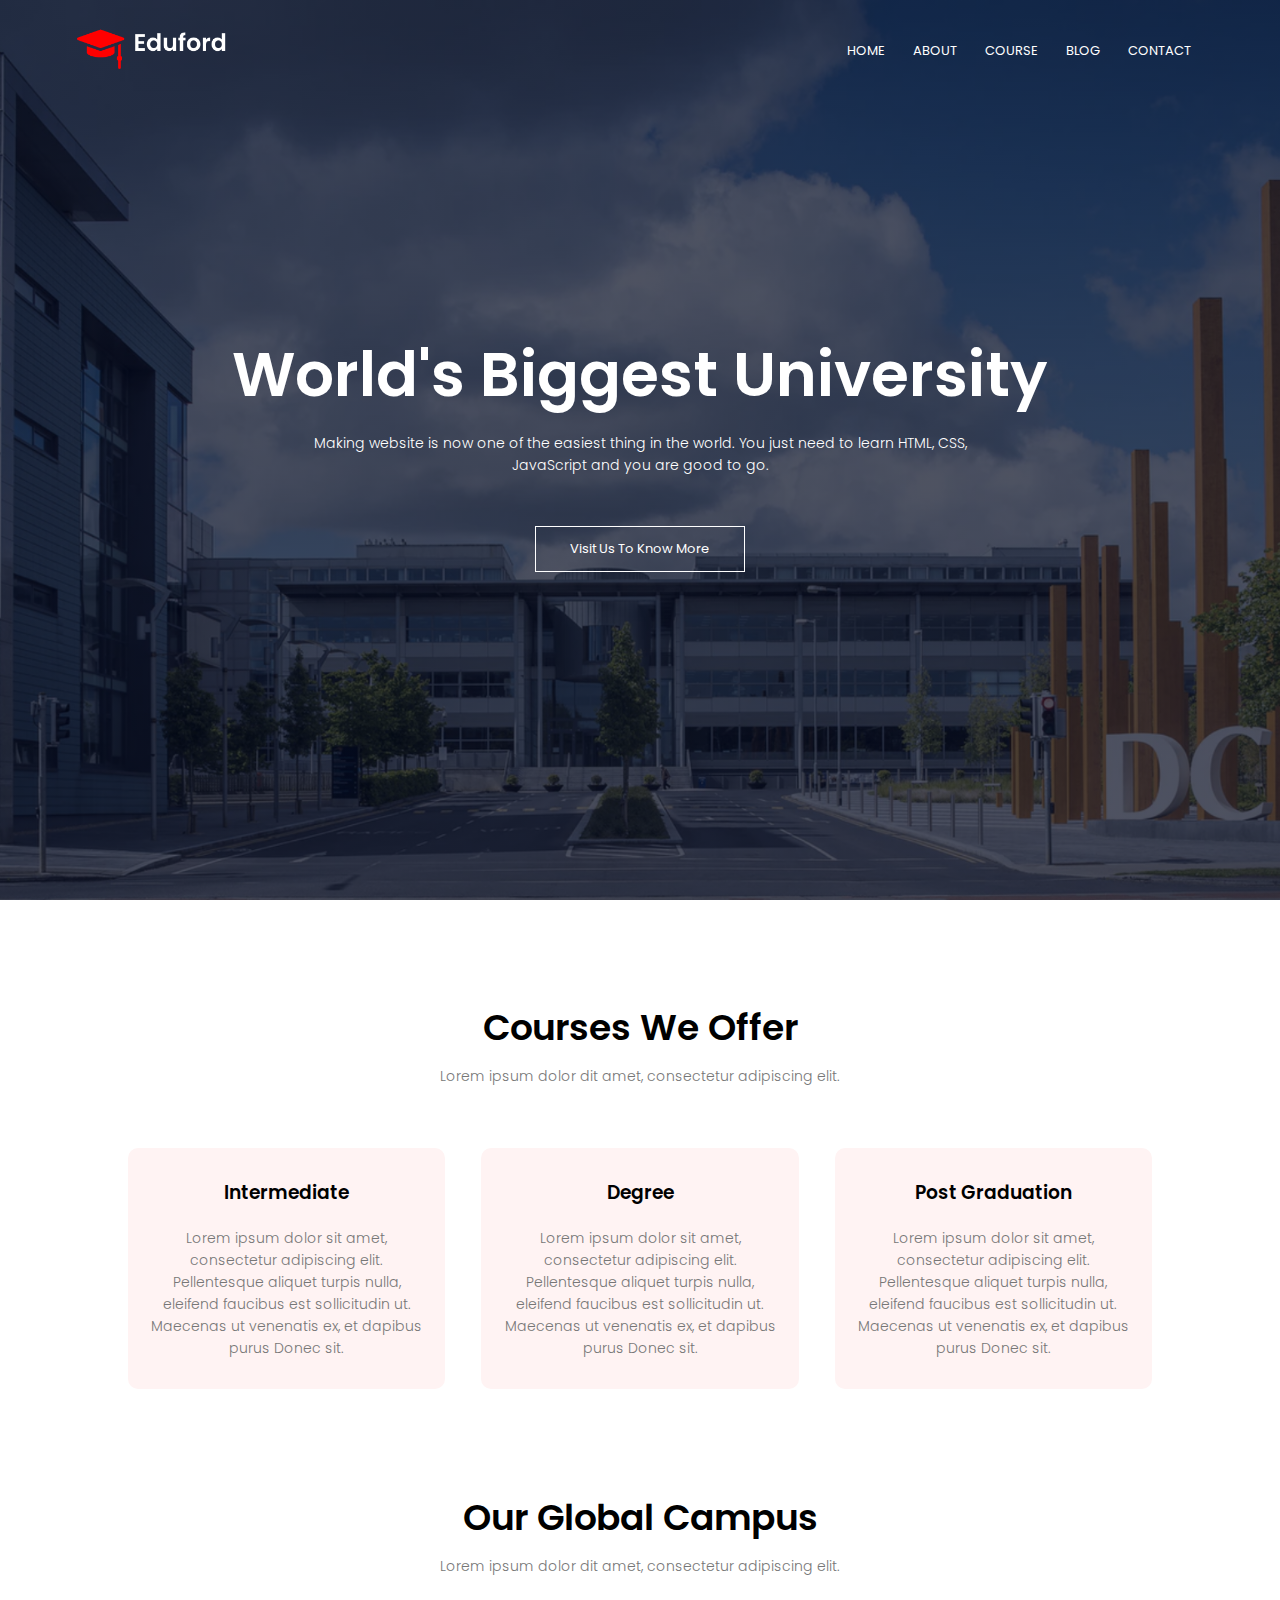
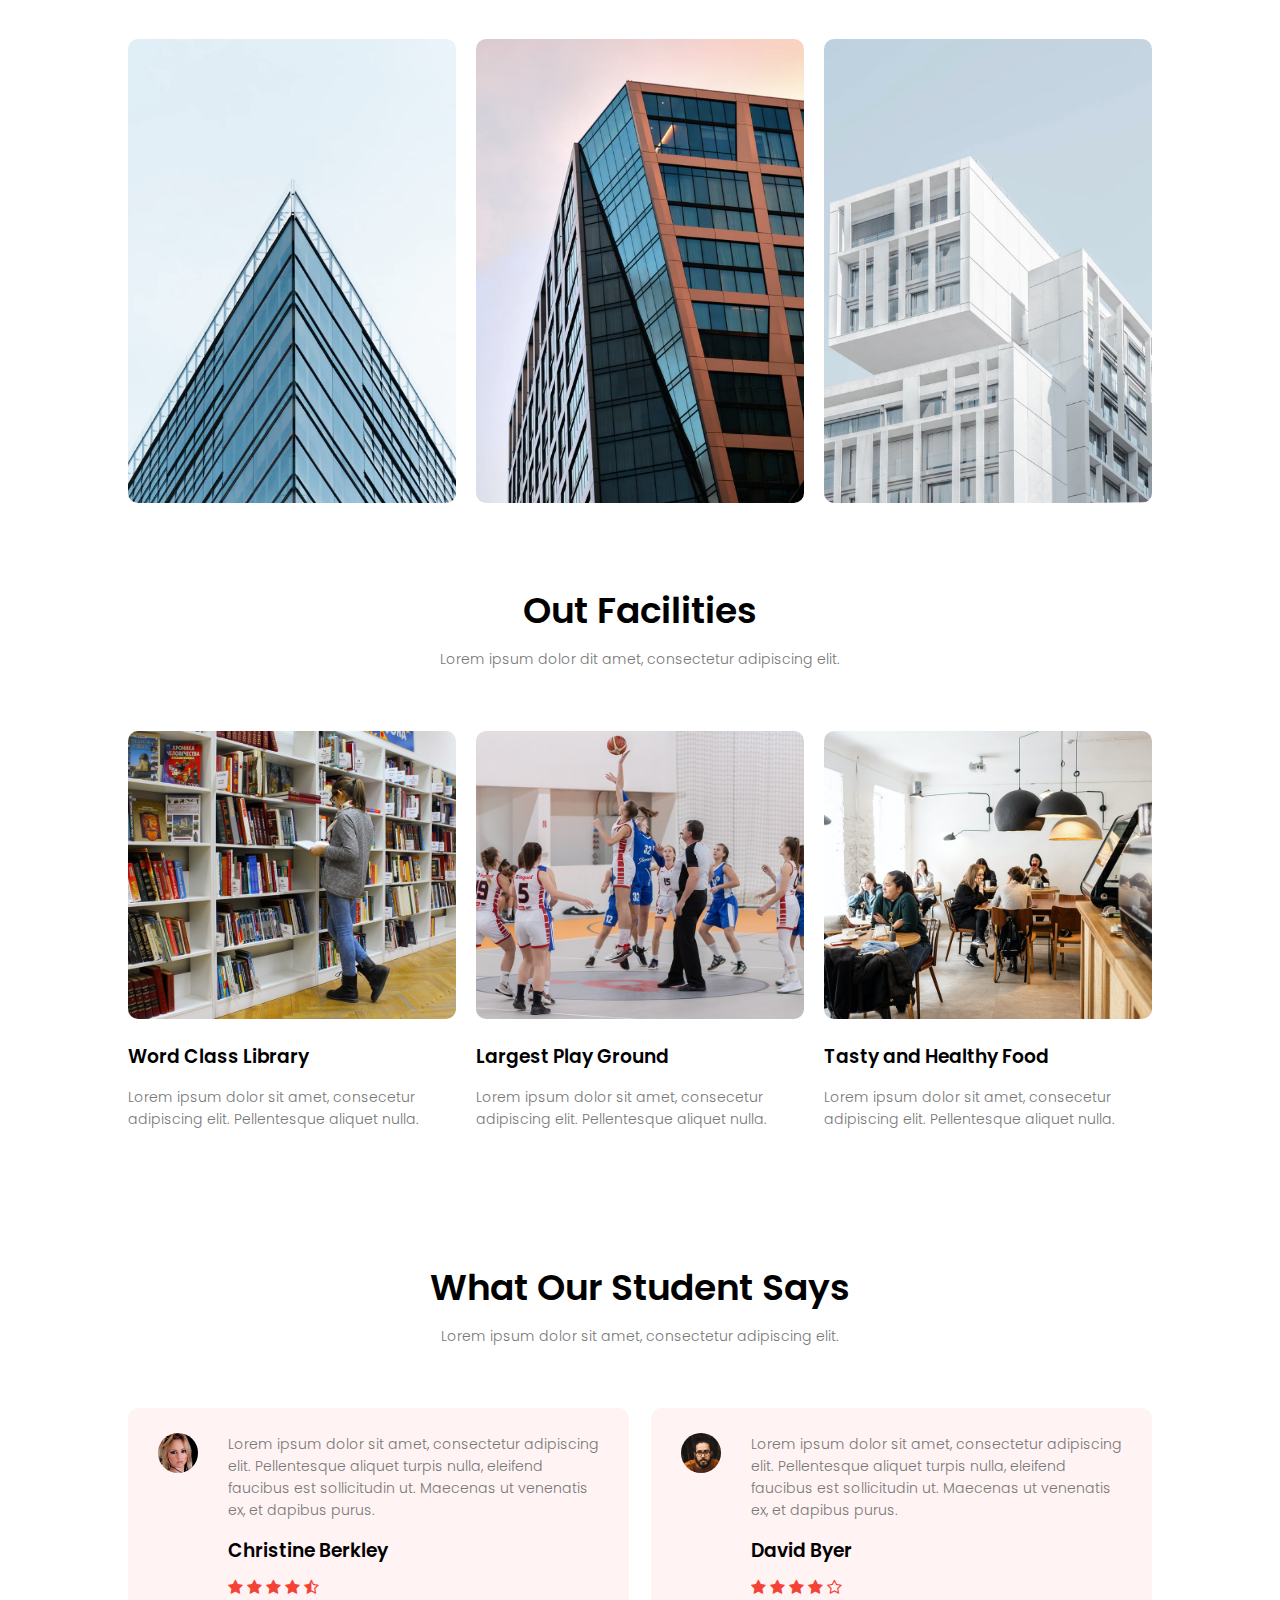
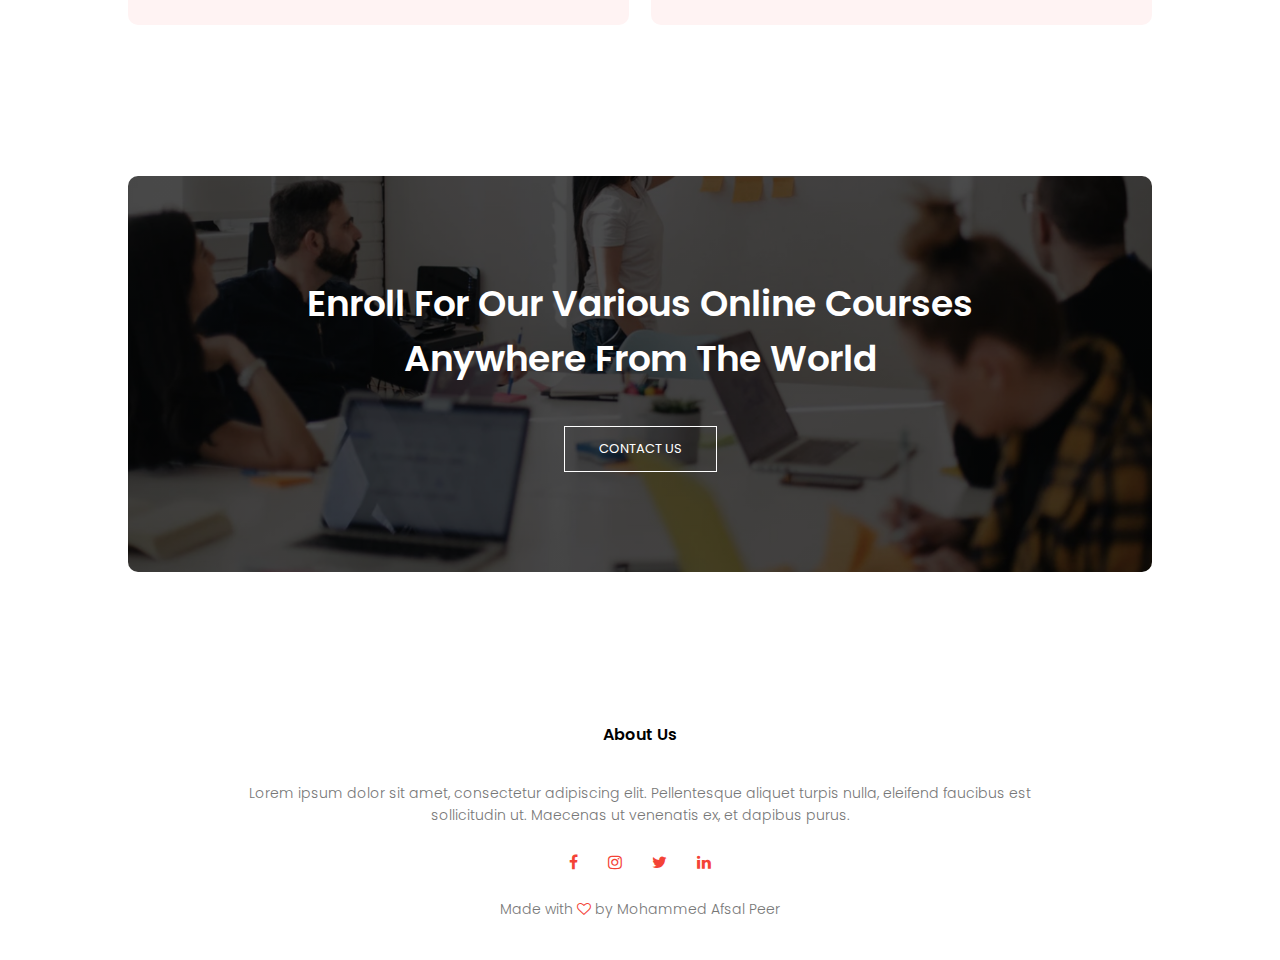
<file: full site/index.html>
<!DOCTYPE html>
<html>
<head>
<meta name="viewport" content="with=device-width, initial-scal=1.0" >
<title>University Website Design </title>
<link rel="stylesheet" type="text/css" href="style.css">
<link rel="preconnect" href="https://fonts.gstatic.com" crossorigin>
<link href="https://fonts.googleapis.com/css2?family=Poppins:wght@200;300;400;600;700&display=swap" rel="stylesheet">
<link rel="stylesheet" href="https://stackpath.bootstrapcdn.com/font-awesome/4.7.0/css/font-awesome.min.css">
</head>
<body>
	<section class="header">
		<nav>
			<a href="index.html"><img src="images/logo.png"> </a>
				<div class="nav-links" id="navLinks">
					<i class="fa fa-times" onclick="hideMenu()"></i>
					<ul>
						<li><a href="index.html">HOME</a></li>
						<li><a href="about.html">ABOUT</a></li>
						<li><a href="course.html">COURSE</a></li>
						<li><a href="blog.html">BLOG</a></li>
						<li><a href="contact.html">CONTACT</a></li>
					</ul>
				</div>
				<i class="fa fa-bars" onclick="showMenu()"></i>
		</nav>

		<div class="text-box">
			<h1>World's Biggest University</h1>
			<p>Making website is now one of the easiest thing in the world.  You just need to learn HTML, CSS, <br>
			JavaScript and you are good to go.</p>
			<a href="" class="hero-btn">Visit Us To Know More</a>
		</div>

	</section>

	<!-------------- Course -------------->

	<section class="course">
		<h1>Courses We Offer</h1>
		<p>Lorem ipsum dolor dit amet, consectetur adipiscing elit.</p>

		<div class="row">
			<div class="course-col">
				<h3>Intermediate</h3>
				<p>Lorem ipsum dolor sit amet, consectetur adipiscing elit.
				Pellentesque aliquet turpis nulla, eleifend faucibus est sollicitudin ut. Maecenas ut
			    venenatis ex, et dapibus purus Donec sit.</p>
			</div>
			<div class="course-col">
				<h3>Degree</h3>
				<p>Lorem ipsum dolor sit amet, consectetur adipiscing elit.
				Pellentesque aliquet turpis nulla, eleifend faucibus est sollicitudin ut. Maecenas ut
			    venenatis ex, et dapibus purus Donec sit.</p>
			</div>
			<div class="course-col">
				<h3>Post Graduation</h3>
				<p>Lorem ipsum dolor sit amet, consectetur adipiscing elit.
				Pellentesque aliquet turpis nulla, eleifend faucibus est sollicitudin ut. Maecenas ut
			    venenatis ex, et dapibus purus Donec sit.</p>
			</div>
		</div>



	</section>

<!---------- campus ---------->

	<section class="campus">
		<h1>Our Global Campus</h1>
	    <p>Lorem ipsum dolor dit amet, consectetur adipiscing elit.</p>

	    <div class="row">
	    	<div class="campus-col">
	    		<img src="images/london.png">
	    		<div class="layer">
	    			<h3>LONDON</h3>
	    		</div>
	    	</div>
	    	<div class="campus-col">
	    		<img src="images/newyork.png">
	    		<div class="layer">
	    			<h3>NEW YORK</h3>
	    		</div>
	    	</div>
	    	<div class="campus-col">
	    		<img src="images/washington.png">
	    		<div class="layer">
	    			<h3>WASHINGTON</h3>
	    		</div>
	    	</div>
	    </div>

	</section>

	<!---------- Facilities ---------->


	<section class="facilities">
		<h1>Out Facilities</h1>
		<p>Lorem ipsum dolor dit amet, consectetur adipiscing elit.</p>

		<div class="row">
			<div class="facilities-col">
				<img src="images/library.png">
				<h3>Word Class Library</h3>
				<p>Lorem ipsum dolor sit amet, consecetur adipiscing elit.
				Pellentesque aliquet nulla.</p>
			</div>
			<div class="facilities-col">
				<img src="images/basketball.png">
				<h3>Largest Play Ground</h3>
				<p>Lorem ipsum dolor sit amet, consecetur adipiscing elit.
				Pellentesque aliquet nulla.</p>
			</div>
			<div class="facilities-col">
				<img src="images/cafeteria.png">
				<h3>Tasty and Healthy Food</h3>
				<p>Lorem ipsum dolor sit amet, consecetur adipiscing elit.
				Pellentesque aliquet nulla.</p>
			</div>
		</div>
	</section>

<!---------- Testimonials ------------>


    <section class="testimonials">
    	<h1>What Our Student Says</h1>
    	<p>Lorem ipsum dolor sit amet, consectetur adipiscing elit.</p>

    	<div class="row">
            <div class="testimonials-col">
    		<img src="images/user1.jpg">
    		<div>
    			<p>Lorem ipsum dolor sit amet, consectetur adipiscing elit. Pellentesque aliquet turpis
    			nulla, eleifend faucibus est sollicitudin ut. Maecenas ut venenatis ex, et dapibus purus.</p>
    		    <h3>Christine Berkley</h3>
    		    <i class="fa fa-star"></i>
    		    <i class="fa fa-star"></i>
    		    <i class="fa fa-star"></i>
    		    <i class="fa fa-star"></i>
    		    <i class="fa fa-star-half-o"></i>
    		</div>
    	</div>
    	<div class="testimonials-col">
    		<img src="images/user2.jpg">
    		<div>
    			<p>Lorem ipsum dolor sit amet, consectetur adipiscing elit. Pellentesque aliquet turpis
    			nulla, eleifend faucibus est sollicitudin ut. Maecenas ut venenatis ex, et dapibus purus.</p>
    		    <h3>David Byer</h3>
    		    <i class="fa fa-star"></i>
    		    <i class="fa fa-star"></i>
    		    <i class="fa fa-star"></i>
    		    <i class="fa fa-star"></i>
    		    <i class="fa fa-star-o"></i>
    		</div>
    	</div>

    	</div>
    </section>



<!---------- Call To Action ---------->


    <section class="cta">
    	<h1>Enroll For Our Various Online Courses <br>Anywhere From The World</h1>
    	<a href="" class="hero-btn">CONTACT US </a>
    </section>



<!---------- Footer ---------->

    <section class="footer">
	<h4>About Us</h4>
	<p>Lorem ipsum dolor sit amet, consectetur adipiscing elit. Pellentesque aliquet turpis
       nulla, eleifend faucibus est <br> sollicitudin ut. Maecenas ut venenatis ex, et dapibus purus.</p>
       <div class="icons">
    		    <i class="fa fa-facebook"></i>
    		    <i class="fa fa-instagram"></i>
    		    <i class="fa fa-twitter"></i>
    		    <i class="fa fa-linkedin"></i>
       </div>
       <p>Made with <i class="fa fa-heart-o"></i> by Mohammed Afsal Peer </p>
    </section>





<!------JavaScript for Toggle Menu------>
<script>
	var navLinks = document.getElementById("navLinks");
    function showMenu(){
		navLinks.style.right = "0";
	}
	function hideMenu(){
		navLinks.style.right = "-200px";
	}

</script>


</body>
</html>
</file>
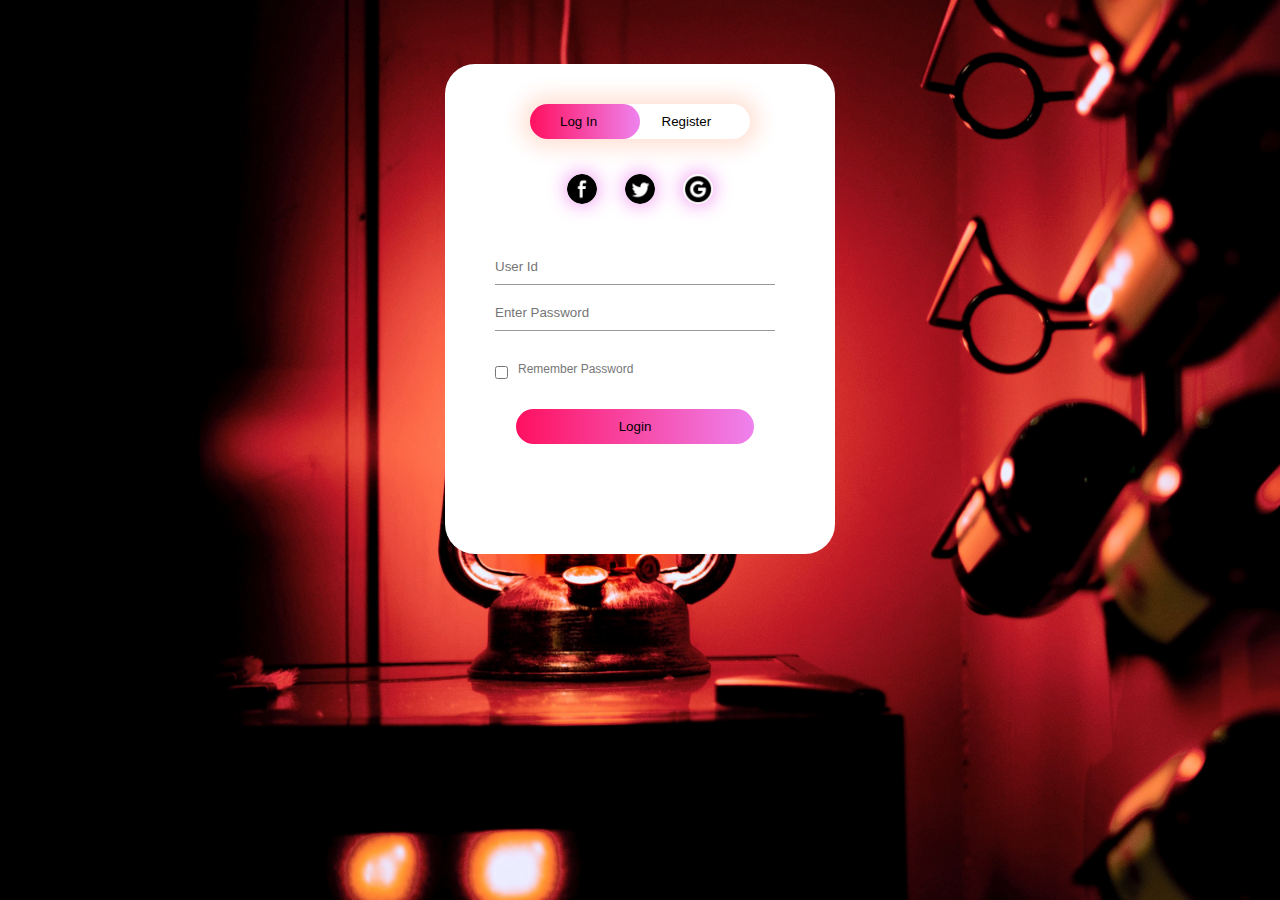
<file: Login/index.html>
<html>
<head>
<title>Login And Registration Form</title>
<link rel="stylesheet" type="text/css" href="style.css" />

</head>

<body>
	<div class="hero">
	<div class="form-box">
	<div class="button-box">
		<div id="btn"></div>
		<button type="button" class="toggle-btn" onclick="Login()"> Log In</button>
		<button type="button" class="toggle-btn" onclick="Register()"> Register </button>
	</div>
	<div class="social-icons">
		<img src="fb.png">
		<img src="tw.png">
		<img src="go.png">
	</div>
	<form id="Login" class="input-group"> 
        <input type="text" class="input-field" placeholder="User Id" required>
        <input type="Password" class="input-field" placeholder="Enter Password" required>
        <input type="checkbox" class="check-box" ><span>Remember Password</span>
        <button type="submit" class="submit-btn"> Login</button>

   	</form>
   	<form id="Register" class="input-group"> 
        <input type="text" class="input-field" placeholder="User Id" required>
        <input type="email" class="input-field" placeholder="Email Id" required>
        <input type="Password" class="input-field" placeholder="Enter Password" required>
        <input type="checkbox" class="check-box" ><span> I agree to the terms and conditions</span>
        <button type="submit" class="submit-btn"> Register</button>

   	</form>
	</div>
	</div>


	<script>

		var x = document.getElementById("Login");
		var y = document.getElementById("Register");
        var z = document.getElementById("btn");

        function Register() 
        {
        	x.style.left = "-400px"
        	y.style.left = "50px";
        	z.style.left = "110px";
        }
         function Login() 
        {
        	x.style.left = "50px"
        	y.style.left = "450px";
        	z.style.left = "0px";
        }
	</script>


	

</body>
</html>
</file>
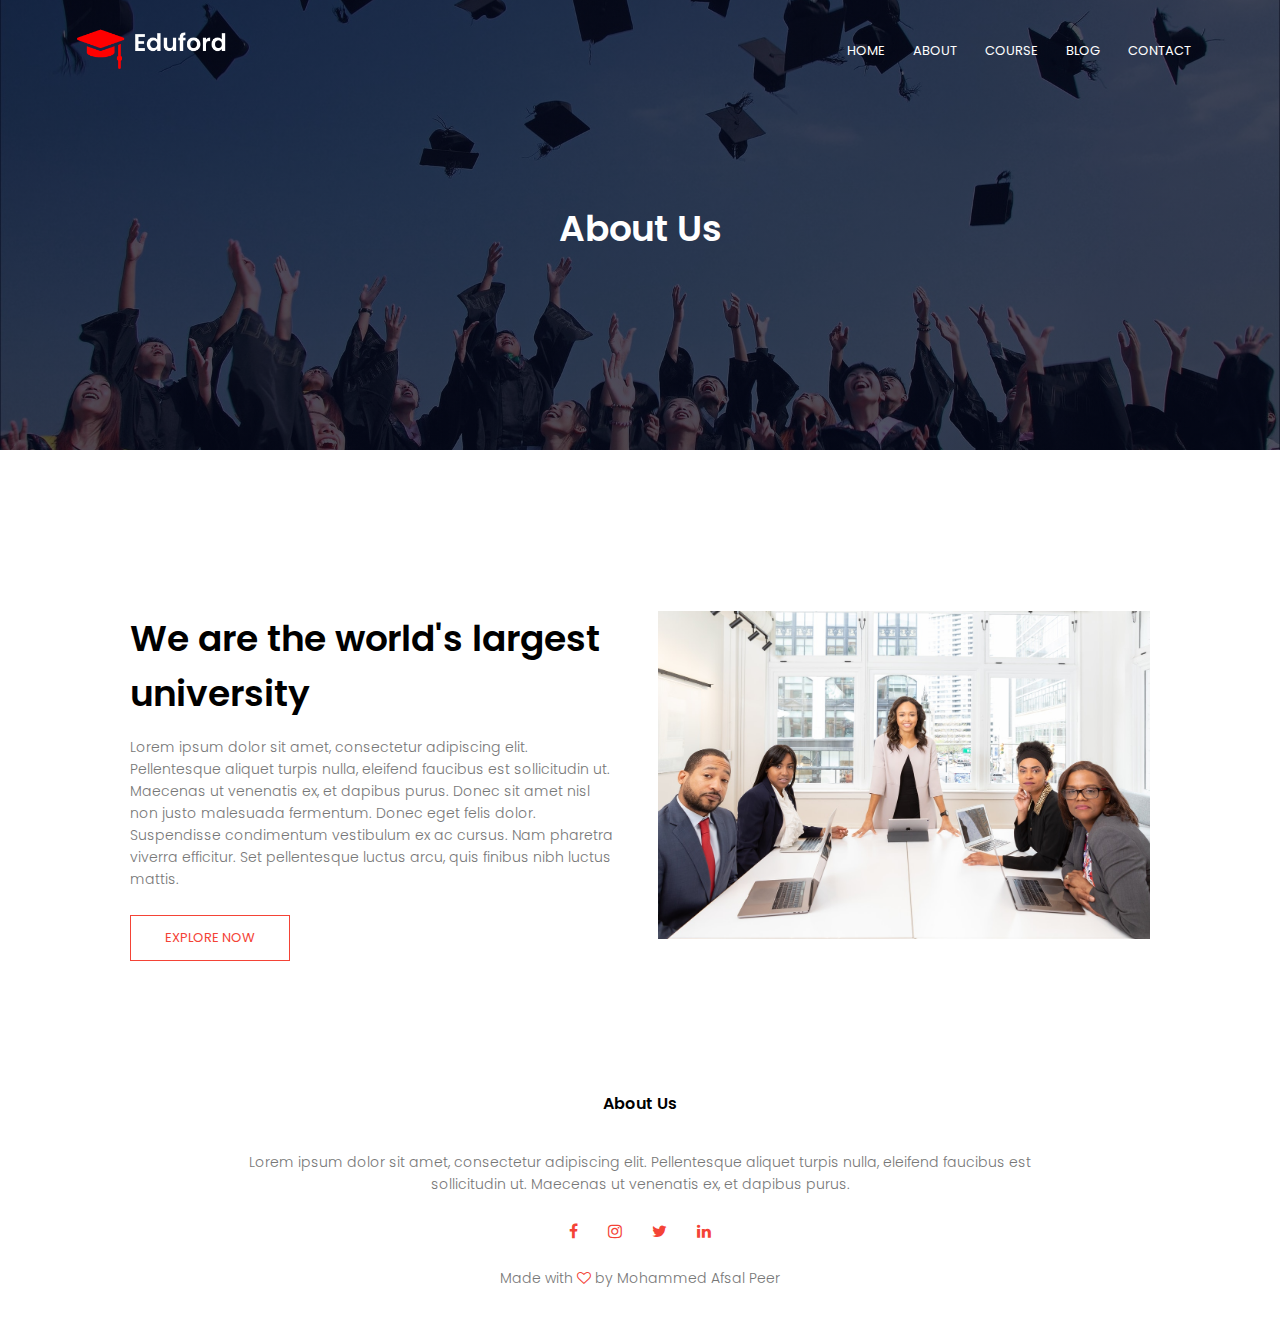
<file: full site/about.html>
<!DOCTYPE html>
<html>
<head>
<meta name="viewport" content="with=device-width, initial-scal=1.0" >
<title>University Website Design </title>
<link rel="stylesheet" type="text/css" href="style.css">
<link rel="preconnect" href="https://fonts.gstatic.com" crossorigin>
<link href="https://fonts.googleapis.com/css2?family=Poppins:wght@200;300;400;600;700&display=swap" rel="stylesheet">
<link rel="stylesheet" href="https://stackpath.bootstrapcdn.com/font-awesome/4.7.0/css/font-awesome.min.css">
</head>
<body>
	<section class="sub-header">
		<nav>
			<a href="index.html"><img src="images/logo.png"> </a>
				<div class="nav-links" id="navLinks">
					<i class="fa fa-times" onclick="hideMenu()"></i>
					<ul>
						<li><a href="index.html">HOME</a></li>
						<li><a href="about.html">ABOUT</a></li>
						<li><a href="course.html">COURSE</a></li>
						<li><a href="blog.html">BLOG</a></li>
						<li><a href="contact.html">CONTACT</a></li>
					</ul>
				</div>
				<i class="fa fa-bars" onclick="showMenu()"></i>
		</nav>

		<h1>About Us</h1>

	</section>

	<!---------- About Us Content --------->

	<section class="about-us">
		<div class="row">
		<div class="about-col">
			<h1>We are the world's largest university</h1>
			<p>Lorem ipsum dolor sit amet, consectetur adipiscing elit. Pellentesque aliquet turpis nulla,
			eleifend faucibus est sollicitudin ut. Maecenas ut venenatis ex, et dapibus purus. Donec sit amet nisl
		    non justo malesuada fermentum. Donec eget felis dolor. Suspendisse condimentum vestibulum ex ac
		cursus. Nam pharetra viverra efficitur. Set pellentesque luctus arcu, quis finibus nibh luctus mattis.</p>
		<a href="" class="hero-btn red-btn">EXPLORE NOW</a>
		</div>
		<div class="about-col">
			<img src="images/about.jpg">
		</div>
	</div>
	</section>


<!---------- Footer ---------->

    <section class="footer">
	<h4>About Us</h4>
	<p>Lorem ipsum dolor sit amet, consectetur adipiscing elit. Pellentesque aliquet turpis
       nulla, eleifend faucibus est <br> sollicitudin ut. Maecenas ut venenatis ex, et dapibus purus.</p>
       <div class="icons">
    		    <i class="fa fa-facebook"></i>
    		    <i class="fa fa-instagram"></i>
    		    <i class="fa fa-twitter"></i>
    		    <i class="fa fa-linkedin"></i>
       </div>
       <p>Made with <i class="fa fa-heart-o"></i> by Mohammed Afsal Peer </p>
    </section>





<!------JavaScript for Toggle Menu------>
<script>
	var navLinks = document.getElementById("navLinks");
    function showMenu(){
		navLinks.style.right = "0";
	}
	function hideMenu(){
		navLinks.style.right = "-200px";
	}

</script>


</body>
</html>
</file>
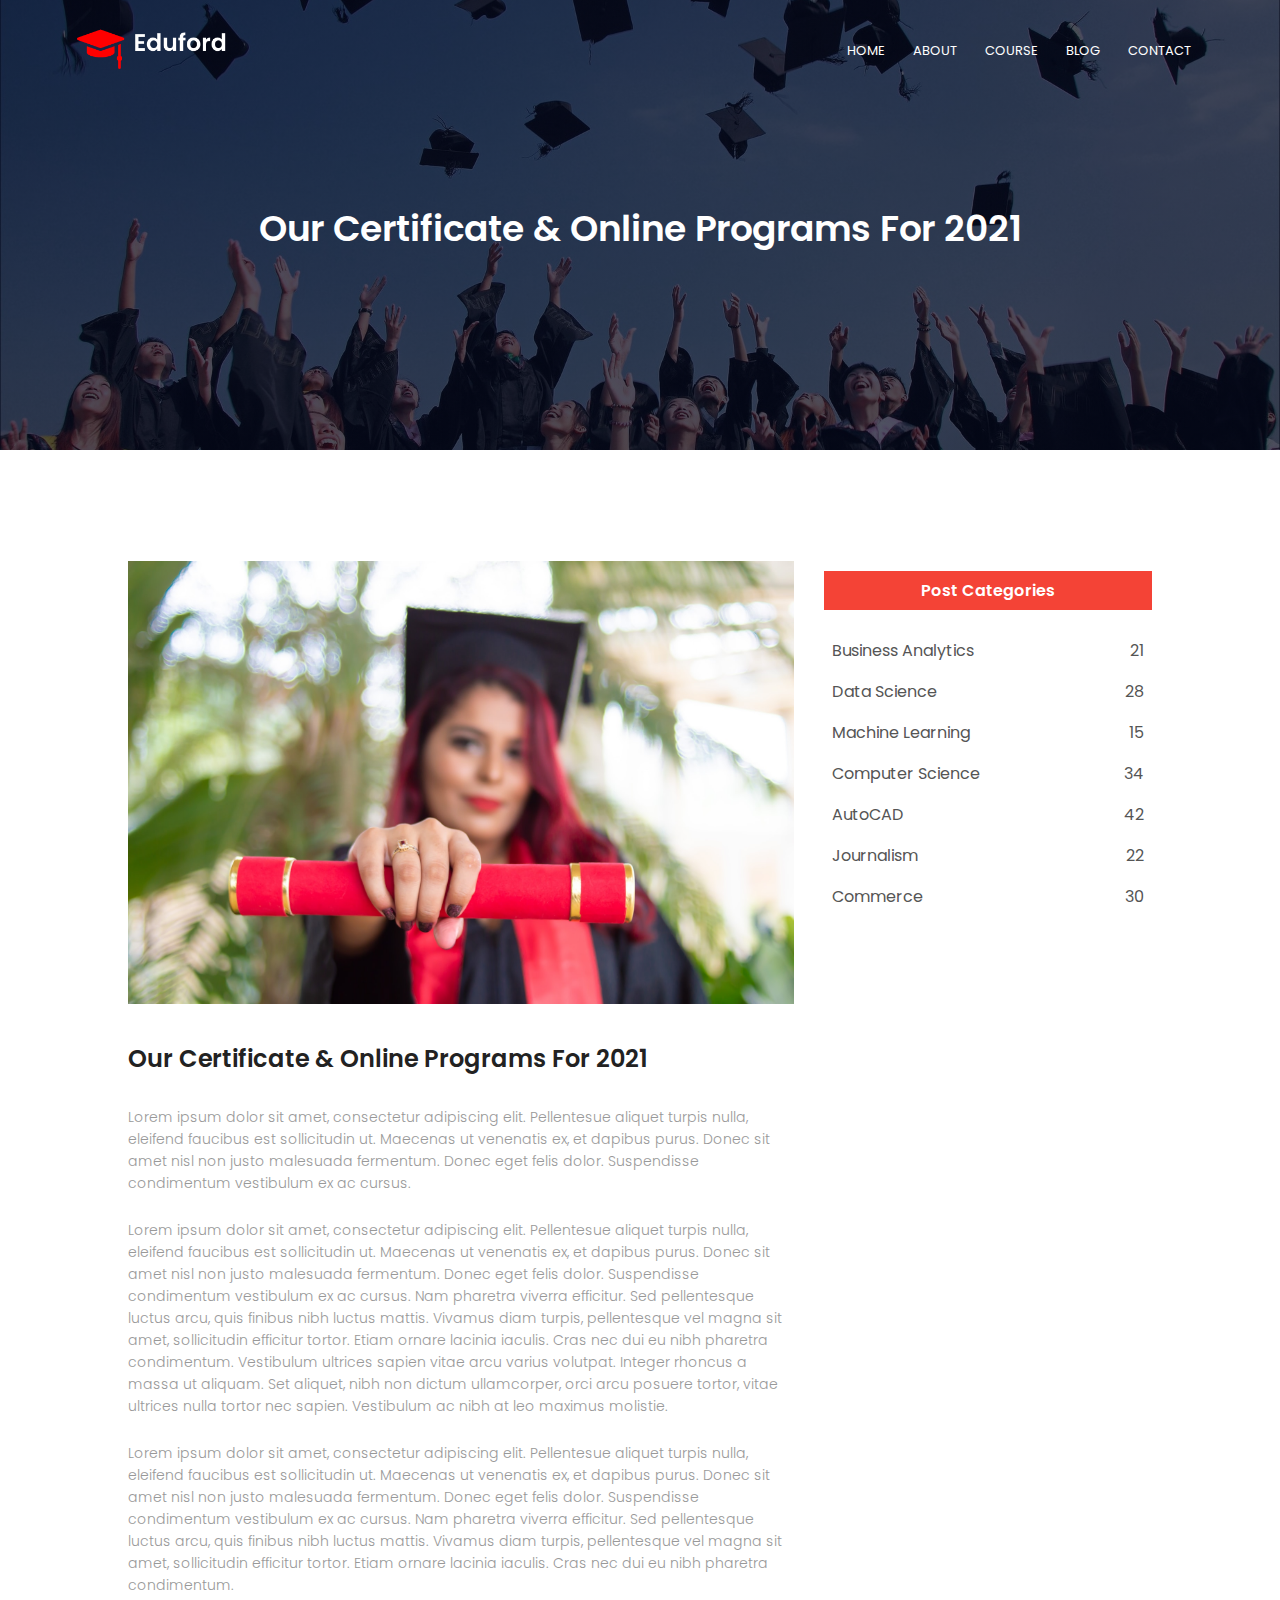
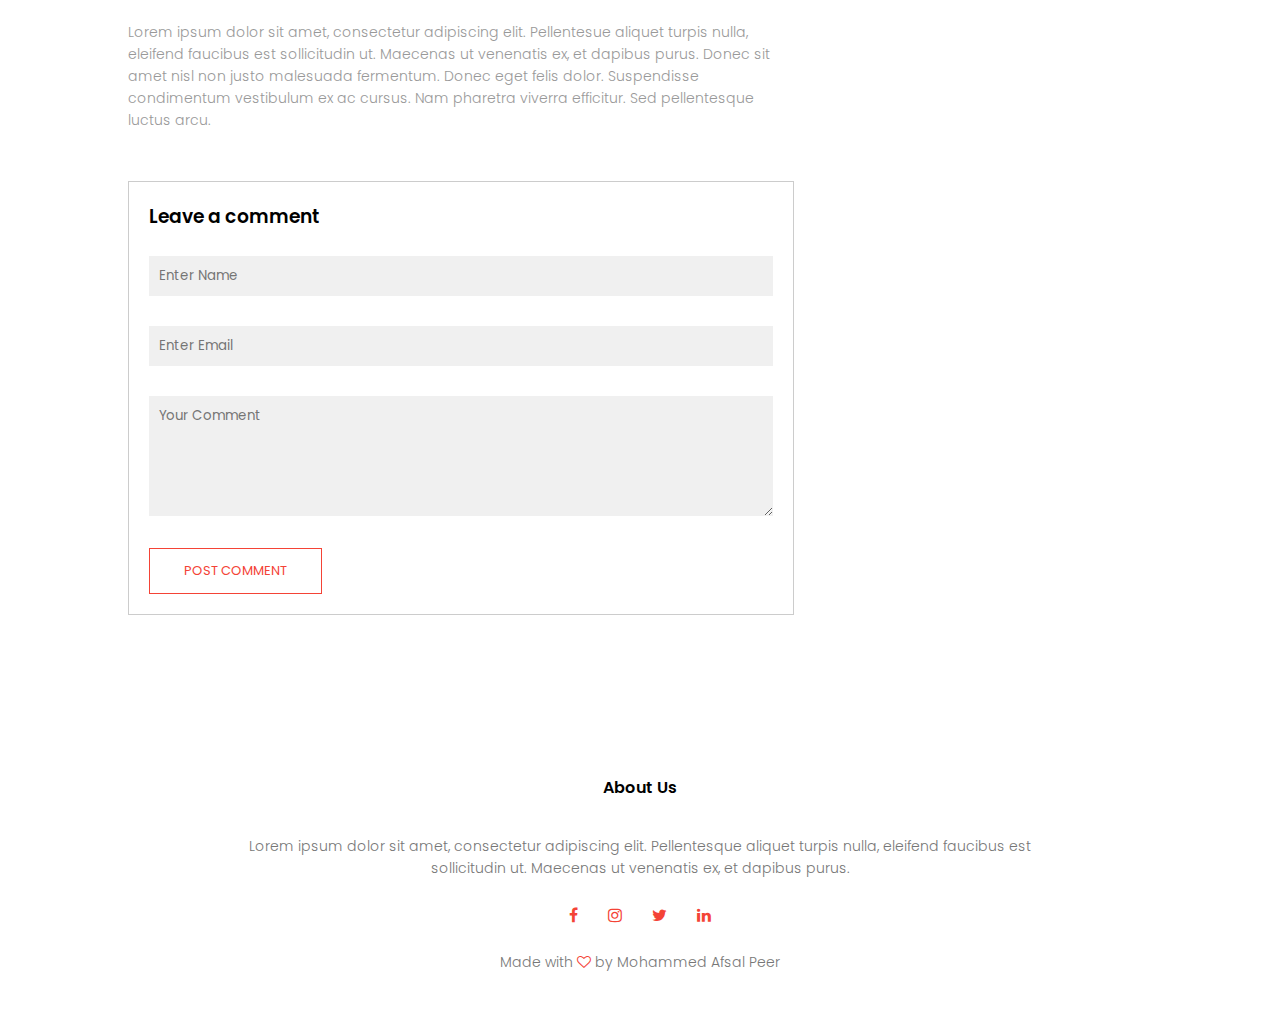
<file: full site/blog.html>
<!DOCTYPE html>
<html>
<head>
<meta name="viewport" content="with=device-width, initial-scal=1.0" >
<title>University Website Design </title>
<link rel="stylesheet" type="text/css" href="style.css">
<link rel="preconnect" href="https://fonts.gstatic.com" crossorigin>
<link href="https://fonts.googleapis.com/css2?family=Poppins:wght@200;300;400;600;700&display=swap" rel="stylesheet">
<link rel="stylesheet" href="https://stackpath.bootstrapcdn.com/font-awesome/4.7.0/css/font-awesome.min.css">
</head>
<body>
	<section class="sub-header">
		<nav>
			<a href="index.html"><img src="images/logo.png"> </a>
				<div class="nav-links" id="navLinks">
					<i class="fa fa-times" onclick="hideMenu()"></i>
					<ul>
						<li><a href="index.html">HOME</a></li>
						<li><a href="about.html">ABOUT</a></li>
						<li><a href="course.html">COURSE</a></li>
						<li><a href="blog.html">BLOG</a></li>
						<li><a href="contact.html">CONTACT</a></li>
					</ul>
				</div>
				<i class="fa fa-bars" onclick="showMenu()"></i>
		</nav>

		<h1>Our Certificate & Online Programs For 2021</h1>

	</section>

	<!---------- Blog Page Content ---------->

	<section class="blog-content">
		<div class="row">
			<div class="blog-left">
				<img src="images/certificate.jpg">
				<h2>Our Certificate & Online Programs For 2021</h2>
				<p>Lorem ipsum dolor sit amet, consectetur adipiscing elit. Pellentesue aliquet turpis nulla,
				eleifend faucibus est sollicitudin ut. Maecenas ut venenatis ex, et dapibus purus. Donec sit amet
			nisl non justo malesuada fermentum. Donec eget felis dolor.  Suspendisse condimentum vestibulum
		ex ac cursus.</p>
	<br>
		<p>Lorem ipsum dolor sit amet, consectetur adipiscing elit. Pellentesue aliquet turpis nulla,
		   eleifend faucibus est sollicitudin ut. Maecenas ut venenatis ex, et dapibus purus. Donec sit amet
		   nisl non justo malesuada fermentum. Donec eget felis dolor.  Suspendisse condimentum vestibulum
		   ex ac cursus. Nam pharetra viverra efficitur. Sed pellentesque luctus arcu, quis finibus nibh luctus mattis. Vivamus diam turpis, pellentesque vel magna sit amet, sollicitudin efficitur tortor.
           Etiam ornare lacinia iaculis. Cras nec dui eu nibh pharetra condimentum. Vestibulum ultrices sapien vitae arcu varius volutpat. Integer rhoncus a massa ut aliquam. Set aliquet, nibh non dictum ullamcorper,
           orci arcu posuere tortor, vitae ultrices nulla tortor nec sapien. Vestibulum ac nibh at leo maximus molistie.</p>

    <br>
           <p>Lorem ipsum dolor sit amet, consectetur adipiscing elit. Pellentesue aliquet turpis nulla,
			  eleifend faucibus est sollicitudin ut. Maecenas ut venenatis ex, et dapibus purus. Donec sit amet
			  nisl non justo malesuada fermentum. Donec eget felis dolor.  Suspendisse condimentum vestibulum
		      ex ac cursus. Nam pharetra viverra efficitur. Sed pellentesque luctus arcu, quis finibus nibh luctus mattis. Vivamus diam turpis, pellentesque vel magna sit amet, sollicitudin efficitur tortor. 
	          Etiam ornare lacinia iaculis. Cras nec dui eu nibh pharetra condimentum.</p>
	<br>
	       <p>Lorem ipsum dolor sit amet, consectetur adipiscing elit. Pellentesue aliquet turpis nulla,
		   eleifend faucibus est sollicitudin ut. Maecenas ut venenatis ex, et dapibus purus. Donec sit amet
		   nisl non justo malesuada fermentum. Donec eget felis dolor.  Suspendisse condimentum vestibulum
		   ex ac cursus. Nam pharetra viverra efficitur. Sed pellentesque luctus arcu.</p>




		   <div class="comment-box">
		   	
		   	<h3>Leave a comment</h3>

		   	<form class="comment-form">
		   		<input type="text" placeholder="Enter Name">
		   		<input type="email" placeholder="Enter Email">
		   		<textarea rows="5" placeholder="Your Comment"></textarea>
		   		<button type="submit" class="hero-btn red-btn">POST COMMENT</button>

		   	</form>

		   </div>





			</div>
			<div class="blog-right">
				<h3>Post Categories</h3>
				<div>
					<span>Business Analytics</span>
					<span>21</span>
				</div>
				<div>
					<span>Data Science</span>
					<span>28</span>
				</div>
				<div>
					<span>Machine Learning</span>
					<span>15</span>
				</div>
				<div>
					<span>Computer Science</span>
					<span>34</span>
				</div>
				<div>
					<span>AutoCAD</span>
					<span>42</span>
				</div>
				<div>
					<span>Journalism</span>
					<span>22</span>
				</div>
				<div>
					<span>Commerce</span>
					<span>30</span>
				</div>
			

			</div>
		</div>
	</section>
     

<!---------- Footer ---------->

    <section class="footer">
	<h4>About Us</h4>
	<p>Lorem ipsum dolor sit amet, consectetur adipiscing elit. Pellentesque aliquet turpis
       nulla, eleifend faucibus est <br> sollicitudin ut. Maecenas ut venenatis ex, et dapibus purus.</p>
       <div class="icons">
    		    <i class="fa fa-facebook"></i>
    		    <i class="fa fa-instagram"></i>
    		    <i class="fa fa-twitter"></i>
    		    <i class="fa fa-linkedin"></i>
       </div>
       <p>Made with <i class="fa fa-heart-o"></i> by Mohammed Afsal Peer </p>
    </section>





<!------JavaScript for Toggle Menu------>
<script>
	var navLinks = document.getElementById("navLinks");
    function showMenu(){
		navLinks.style.right = "0";
	}
	function hideMenu(){
		navLinks.style.right = "-200px";
	}

</script>


</body>
</html>
</file>
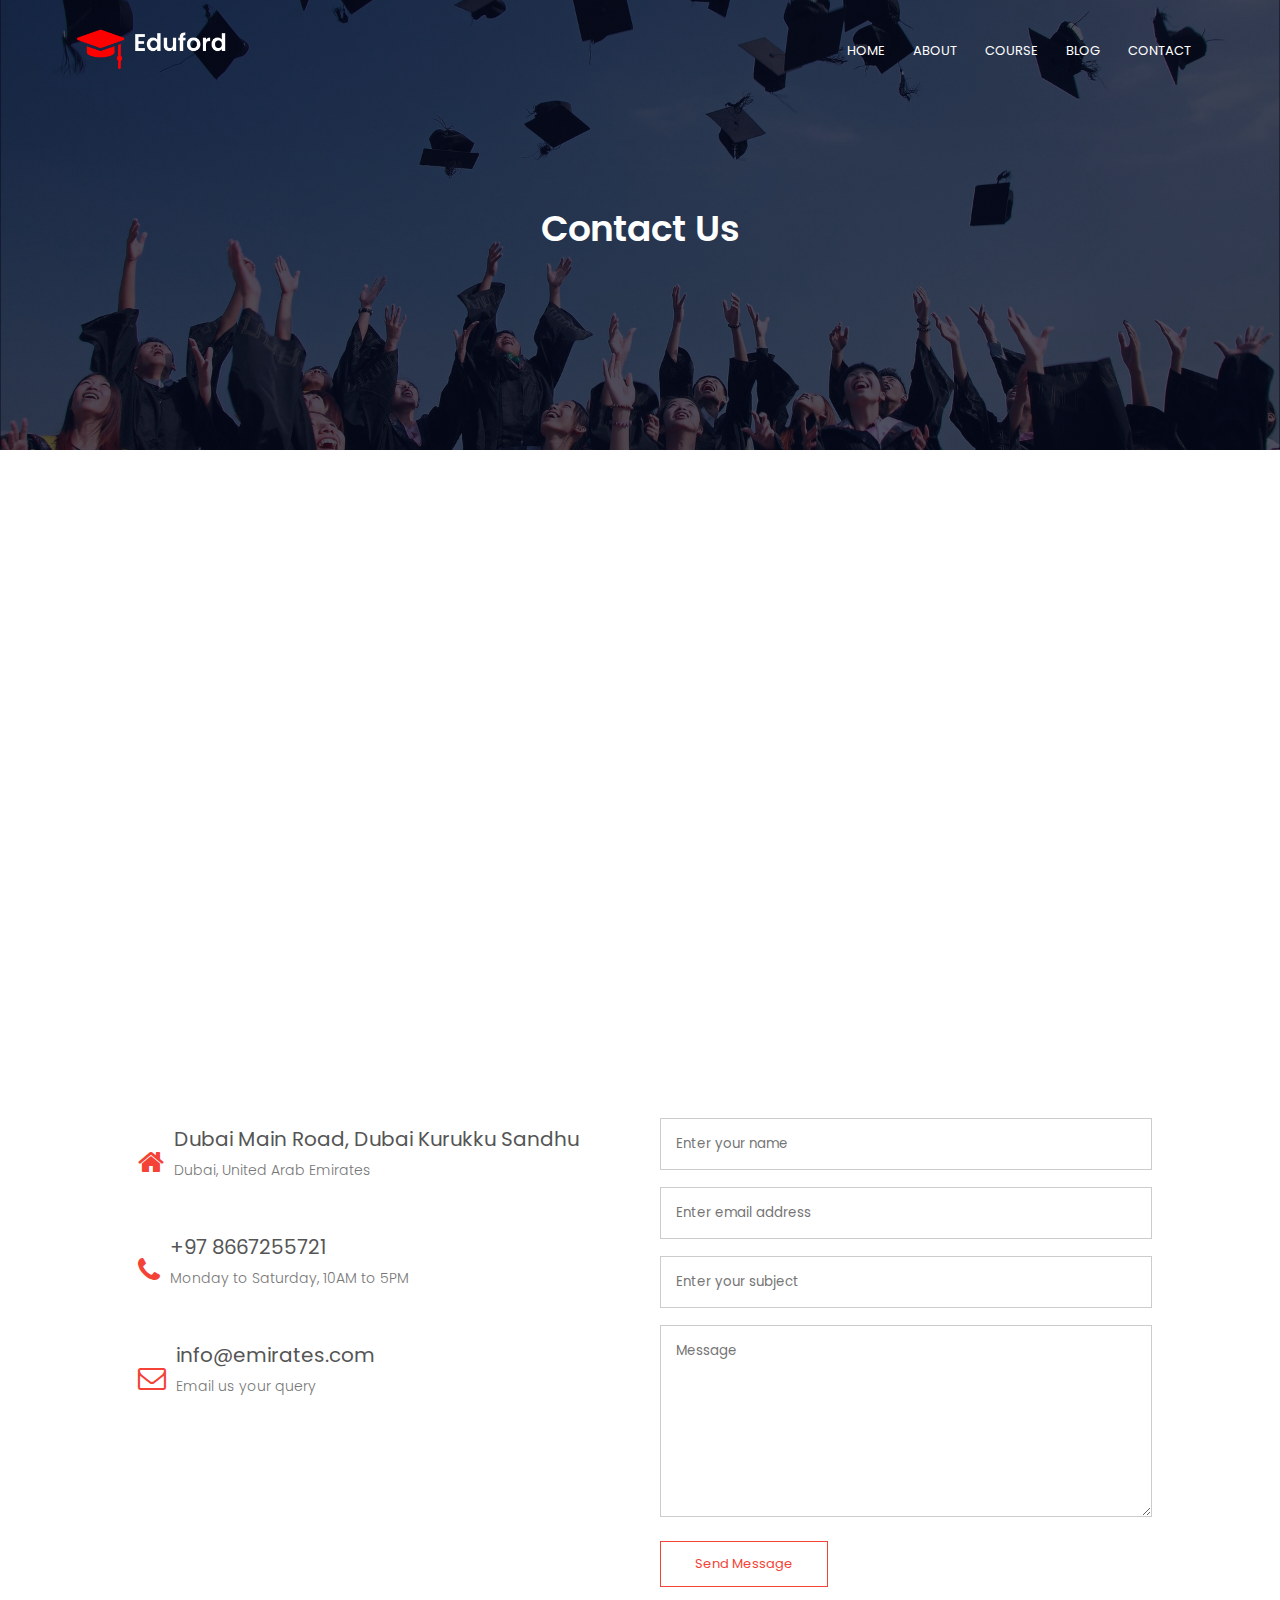
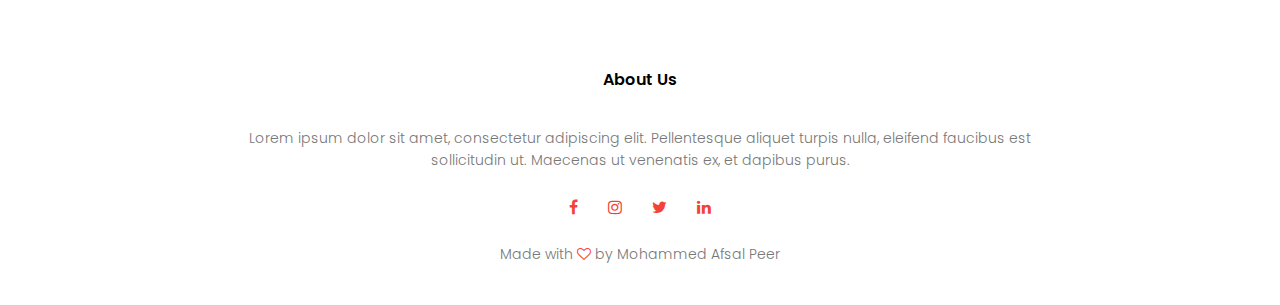
<file: full site/contact.html>
<!DOCTYPE html>
<html>
<head>
<meta name="viewport" content="with=device-width, initial-scal=1.0" >
<title>University Website Design </title>
<link rel="stylesheet" type="text/css" href="style.css">
<link rel="preconnect" href="https://fonts.gstatic.com" crossorigin>
<link href="https://fonts.googleapis.com/css2?family=Poppins:wght@200;300;400;600;700&display=swap" rel="stylesheet">
<link rel="stylesheet" href="https://stackpath.bootstrapcdn.com/font-awesome/4.7.0/css/font-awesome.min.css">
</head>
<body>
	<section class="sub-header">
		<nav>
			<a href="index.html"><img src="images/logo.png"> </a>
				<div class="nav-links" id="navLinks">
					<i class="fa fa-times" onclick="hideMenu()"></i>
					<ul>
						<li><a href="index.html">HOME</a></li>
						<li><a href="about.html">ABOUT</a></li>
						<li><a href="course.html">COURSE</a></li>
						<li><a href="blog.html">BLOG</a></li>
						<li><a href="contact.html">CONTACT</a></li>
					</ul>
				</div>
				<i class="fa fa-bars" onclick="showMenu()"></i>
		</nav>

		<h1>Contact Us</h1>

	</section>

	<!---------- contact us --------->

	<section class="location">

		<iframe src="https://www.google.com/maps/embed?pb=!1m18!1m12!1m3!1d462560.3011875195!2d54.947549111366534!3d25.076381470880168!2m3!1f0!2f0!3f0!3m2!1i1024!2i768!4f13.1!3m3!1m2!1s0x3e5f43496ad9c645%3A0xbde66e5084295162!2sDubai%20-%20United%20Arab%20Emirates!5e0!3m2!1sen!2sin!4v1627402782420!5m2!1sen!2sin" width="600" height="450" style="border:0;" allowfullscreen="" loading="lazy"></iframe>

	</section>

	<section class="contact-us">
		
		<div class="row">
			<div class="contact-col">
				<div>
					<i class="fa fa-home"></i>
					<span>
						<h5>Dubai Main Road, Dubai Kurukku Sandhu</h5>
						<p>Dubai,  United Arab Emirates</p>
					</span>
				</div>
				<div>
					<i class="fa fa-phone"></i>
					<span>
						<h5>+97 8667255721</h5>
						<p>Monday to Saturday, 10AM to 5PM</p>
					</span>
				</div>
				<div>
					<i class="fa fa-envelope-o"></i>
					<span>
						<h5>info@emirates.com</h5>
						<p>Email us your query</p>
					</span>
				</div>
			</div>
			<div class="contact-col">

				<form action="form-handler.php" method="post">
					<input type="text" name="name" placeholder="Enter your name" required>
					<input type="email" name="email" placeholder="Enter email address" required>
					<input type="text" name="subject" placeholder="Enter your subject" required>
					<textarea rows="8" name="message" placeholder="Message" required></textarea>
					<button type="submit" class="hero-btn red-btn">Send Message</button>
				</form>
				

			</div>
		</div>

	</section>

	


<!---------- Footer ---------->

    <section class="footer">
	<h4>About Us</h4>
	<p>Lorem ipsum dolor sit amet, consectetur adipiscing elit. Pellentesque aliquet turpis
       nulla, eleifend faucibus est <br> sollicitudin ut. Maecenas ut venenatis ex, et dapibus purus.</p>
       <div class="icons">
    		    <i class="fa fa-facebook"></i>
    		    <i class="fa fa-instagram"></i>
    		    <i class="fa fa-twitter"></i>
    		    <i class="fa fa-linkedin"></i>
       </div>
       <p>Made with <i class="fa fa-heart-o"></i> by Mohammed Afsal Peer </p>
    </section>





<!------JavaScript for Toggle Menu------>
<script>
	var navLinks = document.getElementById("navLinks");
    function showMenu(){
		navLinks.style.right = "0";
	}
	function hideMenu(){
		navLinks.style.right = "-200px";
	}

</script>


</body>
</html>
</file>
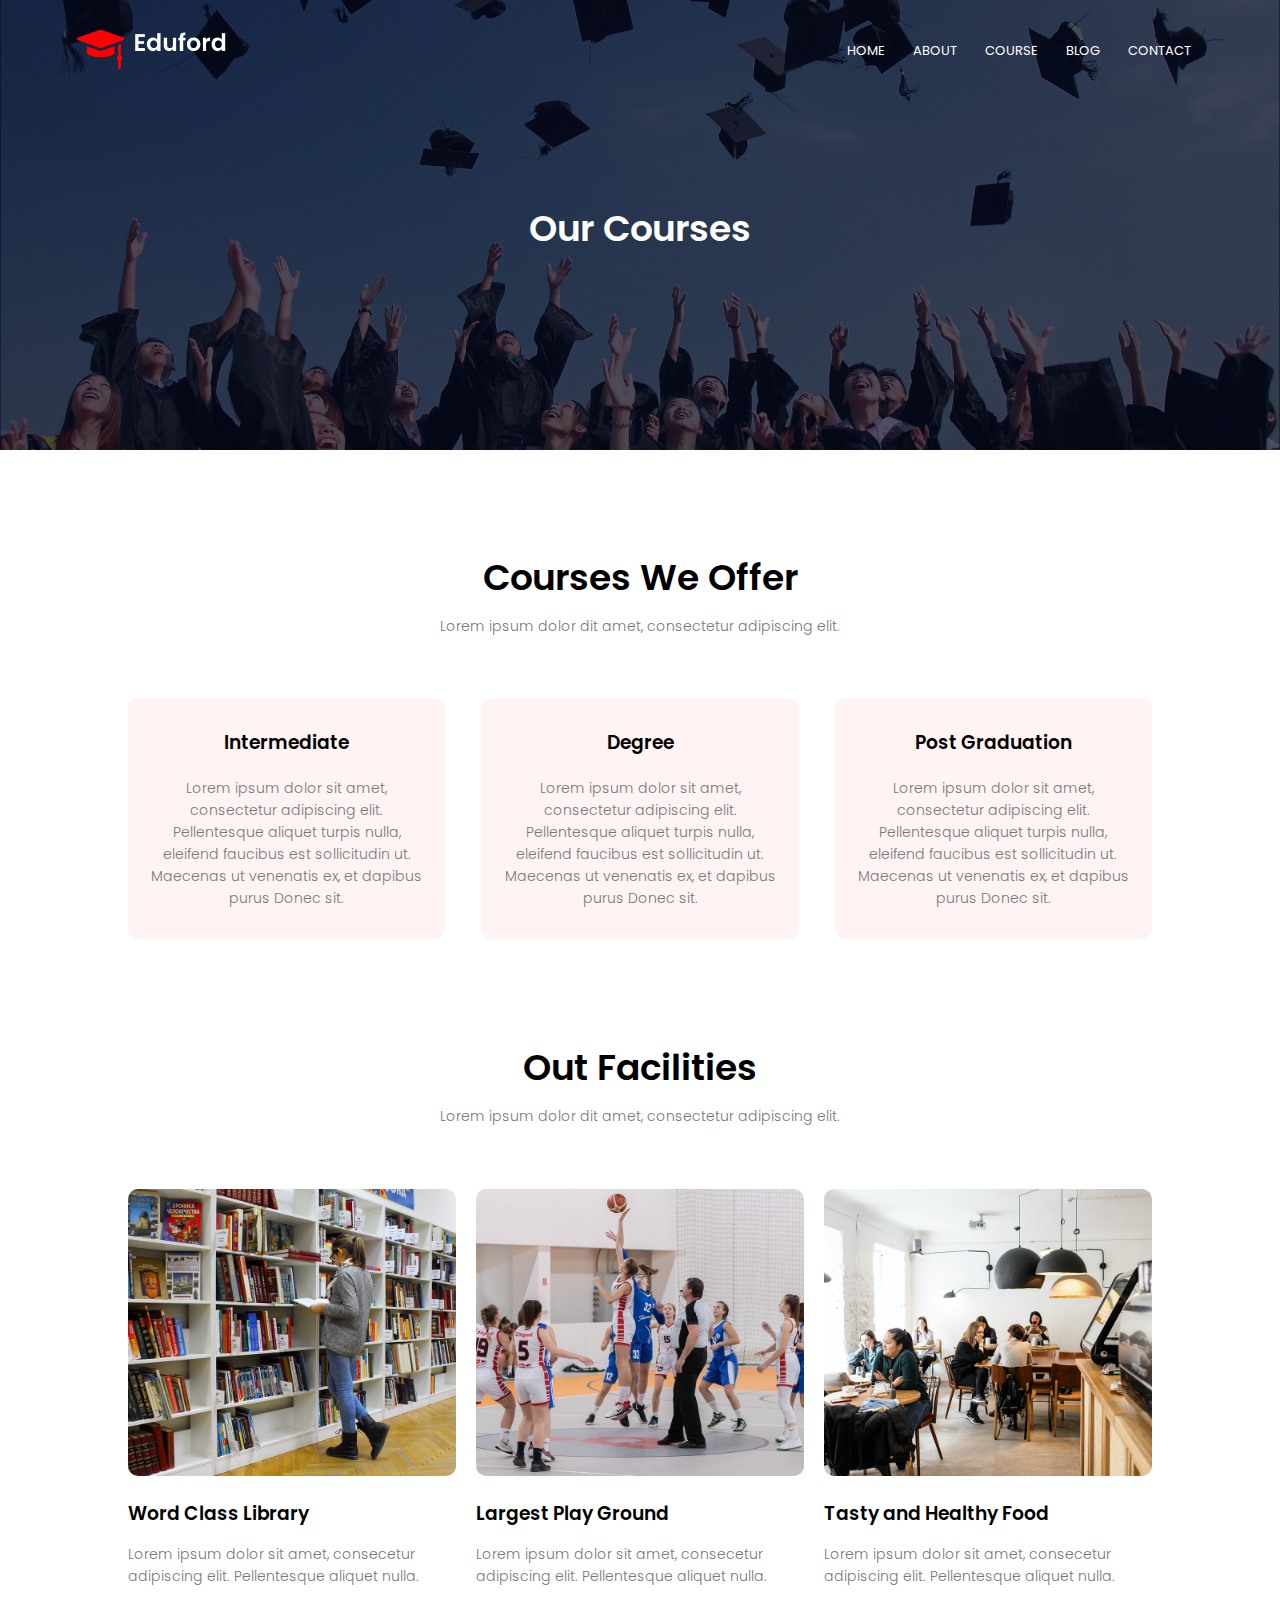
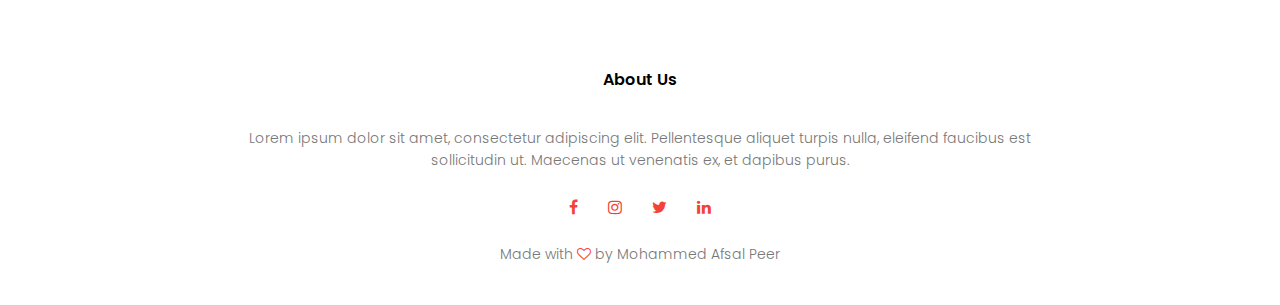
<file: full site/course.html>
<!DOCTYPE html>
<html>
<head>
<meta name="viewport" content="with=device-width, initial-scal=1.0" >
<title>University Website Design </title>
<link rel="stylesheet" type="text/css" href="style.css">
<link rel="preconnect" href="https://fonts.gstatic.com" crossorigin>
<link href="https://fonts.googleapis.com/css2?family=Poppins:wght@200;300;400;600;700&display=swap" rel="stylesheet">
<link rel="stylesheet" href="https://stackpath.bootstrapcdn.com/font-awesome/4.7.0/css/font-awesome.min.css">
</head>
<body>
	<section class="sub-header">
		<nav>
			<a href="index.html"><img src="images/logo.png"> </a>
				<div class="nav-links" id="navLinks">
					<i class="fa fa-times" onclick="hideMenu()"></i>
					<ul>
						<li><a href="index.html">HOME</a></li>
						<li><a href="about.html">ABOUT</a></li>
						<li><a href="course.html">COURSE</a></li>
						<li><a href="blog.html">BLOG</a></li>
						<li><a href="contact.html">CONTACT</a></li>
					</ul>
				</div>
				<i class="fa fa-bars" onclick="showMenu()"></i>
		</nav>

		<h1>Our Courses</h1>

	</section>

	<!---------- Course --------->

	<section class="course">
		<h1>Courses We Offer</h1>
		<p>Lorem ipsum dolor dit amet, consectetur adipiscing elit.</p>

		<div class="row">
			<div class="course-col">
				<h3>Intermediate</h3>
				<p>Lorem ipsum dolor sit amet, consectetur adipiscing elit.
				Pellentesque aliquet turpis nulla, eleifend faucibus est sollicitudin ut. Maecenas ut
			    venenatis ex, et dapibus purus Donec sit.</p>
			</div>
			<div class="course-col">
				<h3>Degree</h3>
				<p>Lorem ipsum dolor sit amet, consectetur adipiscing elit.
				Pellentesque aliquet turpis nulla, eleifend faucibus est sollicitudin ut. Maecenas ut
			    venenatis ex, et dapibus purus Donec sit.</p>
			</div>
			<div class="course-col">
				<h3>Post Graduation</h3>
				<p>Lorem ipsum dolor sit amet, consectetur adipiscing elit.
				Pellentesque aliquet turpis nulla, eleifend faucibus est sollicitudin ut. Maecenas ut
			    venenatis ex, et dapibus purus Donec sit.</p>
			</div>
		</div>

	</section>

     <!---------- Facilities ---------->

     <section class="facilities">
		<h1>Out Facilities</h1>
		<p>Lorem ipsum dolor dit amet, consectetur adipiscing elit.</p>

		<div class="row">
			<div class="facilities-col">
				<img src="images/library.png">
				<h3>Word Class Library</h3>
				<p>Lorem ipsum dolor sit amet, consecetur adipiscing elit.
				Pellentesque aliquet nulla.</p>
			</div>
			<div class="facilities-col">
				<img src="images/basketball.png">
				<h3>Largest Play Ground</h3>
				<p>Lorem ipsum dolor sit amet, consecetur adipiscing elit.
				Pellentesque aliquet nulla.</p>
			</div>
			<div class="facilities-col">
				<img src="images/cafeteria.png">
				<h3>Tasty and Healthy Food</h3>
				<p>Lorem ipsum dolor sit amet, consecetur adipiscing elit.
				Pellentesque aliquet nulla.</p>
			</div>
		</div>
	</section>  

<!---------- Footer ---------->

    <section class="footer">
	<h4>About Us</h4>
	<p>Lorem ipsum dolor sit amet, consectetur adipiscing elit. Pellentesque aliquet turpis
       nulla, eleifend faucibus est <br> sollicitudin ut. Maecenas ut venenatis ex, et dapibus purus.</p>
       <div class="icons">
    		    <i class="fa fa-facebook"></i>
    		    <i class="fa fa-instagram"></i>
    		    <i class="fa fa-twitter"></i>
    		    <i class="fa fa-linkedin"></i>
       </div>
       <p>Made with <i class="fa fa-heart-o"></i> by Mohammed Afsal Peer </p>
    </section>





<!------JavaScript for Toggle Menu------>
<script>
	var navLinks = document.getElementById("navLinks");
    function showMenu(){
		navLinks.style.right = "0";
	}
	function hideMenu(){
		navLinks.style.right = "-200px";
	}

</script>


</body>
</html>
</file>
<file: full site/style.css>
*
{
	margin: 0;
	padding: 0;
	font-family: 'Poppins', sans-serif;
}
.header
{
	min-height: 100vh;
	width: 100%;
	background-image: linear-gradient(rgba(4,9,30,0.7),rgba(4,9,30,0.7)),url(images/banner.png);
    background-position: center;
    background-size: cover;
    position: relative;
}
nav
{
	display: flex;
	padding: 2% 6%;
	justify-content: space-between;
	align-items: center;
}
nav img
{ 
	width: 150px;
}
.nav-links
{
	flex: 1;
	text-align: right;
}
.nav-links ul li
{
	list-style: none;
	display: inline-block;
    padding: 8px 12px;
    position: relative;
}
.nav-links ul li a 
{
	color: #fff;
	text-decoration: none;
	font-size: 13px;
}
.nav-links ul li::after
{
	content: '';
	width: 0%;
	height: 2px;
	background: #f44336;
	display: block;
	margin: auto;
	transition: 0.5s;
}
.nav-links ul li:hover::after
{
	width: 100%;
}
.text-box
{
	width: 90%;
	color: white;
	position: absolute;
	top: 50%;
	left: 50%;
	transform: translate(-50%,-50%);
	text-align: center;
}
.text-box h1
{
	font-size: 62px;
}
.text-box p
{
	margin: 1px 0 40px;
	font-size: 14px;
	color: #fff;
}
.hero-btn
{
	display: inline-block;
	text-decoration: none;
	color: #fff;
	border: 1px solid #fff;
	padding: 12px 34px;
	font-size: 13px;
	background: transparent;
	position: relative;
	cursor: pointer;
}
.hero-btn:hover
{
	border: 1px solid #f44336;
	background: #f44336;
	transition: 1s;
}

nav .fa
{
	display: none;
}

@media(max-width: 700px){
	.text-box h1
{
	    font-size: 20px;
}
    .nav-links ul li 
    {
    	display: block;
    } 

    .nav-links 
    {
    	position: fixed;
        background: #f44336;
        height: 100vh;
        width: 200px;
        top: 0;
        right: -200px;
        text-align: left;
        z-index: 2;
        transition: 1s;
    }
    nav .fa
    {
    	display: block;
    	color: #fff;
    	margin: 10px;
    	font-size: 22px;
    	cursor: pointer;
    }
    .nav-links ul
    {
    	padding: 30px;

    }
}


/*------- course -------*/

.course
{
	width: 80%;
	margin: auto;
	text-align: center;
	padding-top: 100px;
}
h1
{
	font-size: 36px;
	font-weight: 600;
}

p
{
	color: #777;
	font-size: 14px;
	font-weight: 300;
	line-height: 22px;
	padding: 10px;
}

.row
{
	margin-top: 5%;
	display: flex;
	justify-content: space-between;
}

.course-col
{
	flex-basis: 31%;
	background: #fff3f3;
	border-radius: 10px;
	margin-bottom: 5%;
	padding: 20px 12px;
	box-sizing: border-box;
	transition: 0.5s;
}

h3
{
	text-align: center;
	font-weight: 600;
	margin: 10px 0;
}

.course-col:hover
{
	box-shadow: 0 0 20px 0px rgba(0, 0, 0, 0.2);
}

@media(max-width: 700px)
{
	.row
	{
		flex-direction: column;
	}
}

/*---------- campus ----------*/

.campus
{
	width: 80%;
	margin: auto;
	text-align: center;
	padding-top: 50px;
}

.campus-col
{
	flex-basis: 32%;
	border-radius: 10px;
	margin-bottom: 30px;
	position: relative;
	overflow: hidden;
}
 .campus-col img
{
	width: 100%;
	display: block;
}
.layer
{
	background: transparent;
	height: 100%;
	width: 100%;
	position: absolute;
	top: 0;
	left: 0;
	transition: 0.5s;
}
.layer:hover
{
	background: rgba(226, 0, 0, 0.7);
}
.layer h3
{
	width: 100%;
	font-weight: 500;
	color: #fff;
	font-size: 26px;
	bottom: 0;
	left: 50%;
	transform: translateX(-50%);
	position: absolute;
	opacity: 0;
	transition: 0.5s;
}
.layer:hover h3
{
	bottom: 49%;
	opacity: 1;
}

/*---------- Facilities ----------*/


.facilities
{
	width: 80%;
	margin: auto;
	text-align: center;
	padding-top: 50px;

}

.facilities-col
{
	flex-basis: 32%;
	border-radius: 10px;
	margin-bottom: 30px;
	text-align: left;

}
 .facilities-col img
{
	width: 100%;
	border-radius: 10px;
	}
.facilities-col p
{
	padding: 0;
}
.facilities-col h3
{
	margin-top: 16px;
	margin-bottom: 15px;
	text-align: left;
}

/*---------- Testimonials ------------*/


.testimonials
{
	width: 80%;
	margin: auto;
	padding-top: 100px;
	text-align: center;
}
.testimonials-col
{
	flex-basis: 44%;
	border-radius: 10px;
	margin-bottom: 5%;
	text-align: left;
	background: #fff3f3;
	padding: 25px;
	cursor: pointer;
	display: flex;
}
.testimonials img
{
	height: 40px;
	margin-left: 5px;
	margin-right: 30px;
	border-radius: 50%;
}
.testimonials-col p
{
	padding: 0;
}
.testimonials-col h3
{
	margin-top: 15px;
	text-align: left;
}
.testimonials-col .fa
{
	color: #f44336;
}

@media(max-width: 700px)
{
	.testimonials img
   {
	margin-left: 0px;
	margin-right: 15px;
	}
}

/*---------- Call To Action ----------*/

.cta
{
	margin: 100px auto;
	width: 80%;
	background-image: linear-gradient(rgba(0,0,0,0.7),rgba(0,0,0,0.7)),url(images/banner2.jpg);
	background-position: center;
	background-size: cover;
	border-radius: 10px;
	text-align: center;
	padding: 100px 0;
}
.cta h1
{
	color: #fff;
	margin-bottom: 40px;
	padding: 0;
}

@media(max-width: 700px)
{
	.cta h1
	{
		font-size: 24px;
	}
}



/*---------- Footer ----------*/

.footer
{
	width: 100%;
	text-align: center;
	padding: 30px 0;
}
.footer h4
{
	margin-bottom: 25px;
	margin-top: 20px;
	font-weight: 600;
}
.icons .fa
{
	color: #f44336;
	margin: 0 13px;
	cursor: pointer;
	padding: 18px 0;
}
.fa-heart-o
{
	color: #f44336;
}






/*--------------- About Us Page ---------------*/

.sub-header
{
	height: 50vh;
	width: 100%;
	background-image: linear-gradient(rgba(4,9,30,0.7),rgba(4,9,30,0.7)),url(images/background.jpg);
	background-position: center;
	background-size: cover;
	text-align: center;
	color: #fff;
}
.sub-header h1
{
	margin-top: 100px;
}
.about-us
{
	width: 80%;
	margin: auto;
	padding-top: 80px;
	padding-bottom: 50px;
}
.about-col
{
	flex-basis: 48%;
	padding: 30px 2px;
}
.about-col img
{
	width: 100%;
}
.about-col h1
{
	padding-top: 0;
}
.about-col p
{
	padding: 15px 0 25px;
}

.red-btn
{
	border: 1px solid #f44336;
	background: transparent;
	color: #f44336;
}
.red-btn:hover
{
	color: white;
}



/*--------------- blog-content ---------------*/

.blog-content
{
	width: 80%;
	margin: auto;
	padding: 60px 0;
}
.blog-left
{
	flex-basis: 65%;
}
.blog-left img
{
	width: 100%;
}
.blog-left h2
{
	color: #222;
	font-weight: 600;
	margin: 30px 0;
}
.blog-left p
{
	color: #999;
	padding: 0;
}
.blog-right
{
	flex-basis: 32%;
}
.blog-right h3
{
	background: #f44336;
	color: #fff;
	padding: 7px 0;
	font-size: 16px;
	margin-bottom: 20px;
}
.blog-right div
{
	display: flex;
	align-items: center;
	justify-content: space-between;
	color: #555;
	padding: 8px;
	box-sizing: border-box;
}
.comment-box
{
	border: 1px solid #ccc;
	margin: 50px 0;
	padding: 10px 20px;
}
.comment-box h3
{
	text-align: left;
}
.comment-form input, .comment-form textarea
{
	width: 100%;
	padding: 10px;
	margin: 15px 0;
	box-sizing: border-box;
	border: none;
	outline: none;
	background: #f0f0f0;
}
.comment-form button
{
	margin: 10px 0;
}

@media(max-width: 700px)
{
	.sub-header h1
	{
		font-size: 24px;
	}
}


/*--------------- contact us page ---------------*/

.location
{
	width: 80%;
	margin: auto;
	padding: 80px 0;
}
.location iframe
{
	width: 100%;
}
.contact-us
{
	width: 80%;
	margin: auto;
}
.contact-col
{
	flex-basis: 48%;
	margin-bottom: 30px;
}
.contact-col div
{
	display: flex;
	align-items: center;
	margin-bottom: 40px;
}
.contact-col div .fa
{
	font-size: 28px;
	color: #f44336;
	margin: 10px;
	margin-top: 30px;
}
.contact-col div p
{
	padding: 0;
}
.contact-col div h5
{
	font-size: 20px;
	margin-bottom: 5px;
	color: #555;
	font-weight: 400;
}	
.contact-col input, .contact-col textarea
{
	width: 100%;
	padding: 15px;
	margin-bottom: 17px;
	outline: none;
	border: 1px solid #ccc;
	box-sizing: border-box;
}
</file>
<file: Login/style.css>
*
{
	margin:0px;
	padding:0px;
	font-family: sans-serif;
}

.hero
{
	height:100%;
	width:100%;
	background-image:url(lantern.jpg);
	background-position:center;
	background-size:cover;
	position:absolute;
	}

	.form-box
	{
		width: 380px;
		height: 480px;
		position: relative;
		margin: 5% auto;
		background: white;
		padding: 5px;
		border-radius: 30px;
		overflow: hidden;

	}

	.button-box
	{
		width: 220px;
		margin: 35px auto;
		position: relative;
		box-shadow: 0 0 20px 9px #ff61242f;
		border-radius: 30px;

	}

	.toggle-btn
	{
		padding: 10px 30px;
		cursor: pointer;
		background: transparent;
		border: 0;
		outline: none;
		position: relative;
	}

	#btn
	{
		top: 0;
		left: 0;
		position: absolute;
		width: 110px;
		height: 100%;
		background: linear-gradient(to right, #ff105f,violet);
		border-radius: 30px;
		transition: .5s;

	}

	.social-icons
	{
		margin: 30px;
		text-align: center;
	}
	.social-icons img
	{
		width: 30px;
		margin: 0 12px;
		box-shadow: 0 0 20px 0 violet;
		cursor: pointer;
		border-radius: 50%;
	}
	.input-group
	{
		top: 180px;
		position: absolute;
		width: 280px;
		transition: .5s;
	}
	.input-field
	{
		width: 100%;
		padding: 10px 0;
        margin: 5px 0;
        border-left: 0;
        border-right: 0;
        border-top: 0;
        border-bottom: 1px solid #999;
        outline:  none;
        background: transparent;
	}
	.submit-btn
	{
		width: 85%;
		padding: 10px 30px;
		cursor: pointer;
		display: block;
		margin: auto;
		background: linear-gradient(to right, #ff105f,violet);
        border: 0;
        outline: none;
        border-radius: 30px;


	}
	.check-box
	{
		margin: 30px 10px 30px 0;
	}
	span
	{
        color: #777;  
        font-size: 12px;
        bottom: 68px;
        position: absolute;
	}
	#Login
	{
		left: 50px;
	}
	#Register
	{
		left: 450px;
	}
</file>
